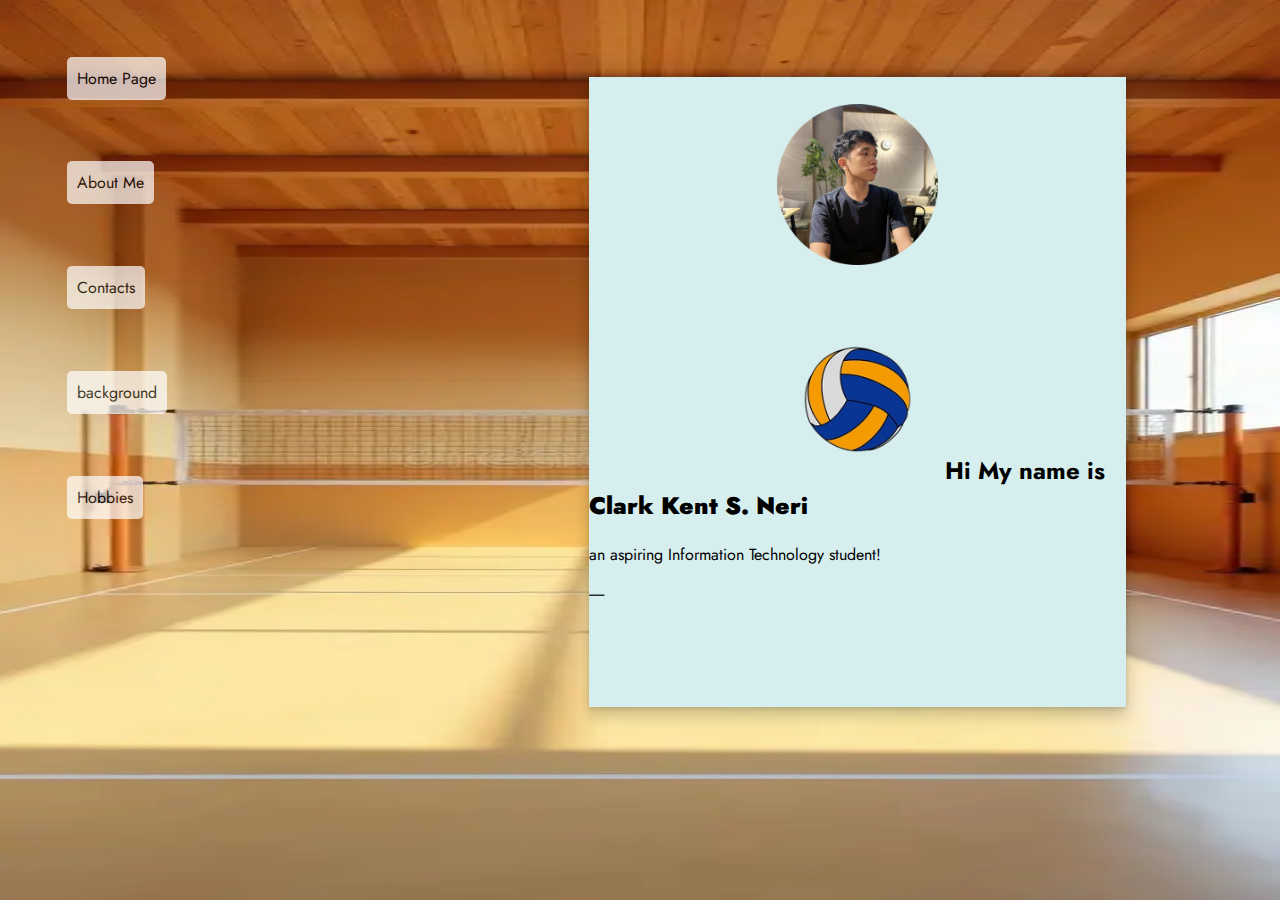
<file: Portfolio/index.html>
<!DOCTYPE html>
<html lang="en">

<head>
    <meta charset="UTF-8">
    <meta name="viewport" content="width=device-width, initial-scale=1.0">
    <title>My Portfoilio</title>
    <link rel="stylesheet" href="style.css" />
    <link rel="stylesheet" href="responsive.css"/>
    <link rel="javascript" href="script.js"/>
    <link rel="preconnect" href="https://fonts.googleapis.com">
    <link rel="preconnect" href="https://fonts.gstatic.com" crossorigin>
    <link
        href="https://fonts.googleapis.com/css2?family=Jost:ital,wght@0,100..900;1,100..900&family=Plus+Jakarta+Sans:ital,wght@0,200..800;1,200..800&display=swap"
        rel="stylesheet">

</head>

<body>

    <div class="container">
        <div class="sidebar">

            <div> <a href="index.html">Home Page</a> </div>
            <div> <a href="about.html">About Me</a></div>
            <div> <a href="contacts.html">Contacts</a></div>
            <div> <a href="background.html">background</a></div>
            <div> <a href="hobbies.html">Hobbies</a></div>
        </div>

        <div class="content">
            <div class="card">
                <img src="assets/cropped_circle_image (1).png">
                <div class="texts">
                 <h2> <img src="assets/volleyball-removebg-preview.png">  Hi My name is  <b> Clark Kent S. Neri </b></h2>
                    <p> an aspiring Information Technology student!</p>
                    <p id="mayang">  ----- </p>

                </div>
            </div>
        </div>




    </div>









</body>

</html>
</file>
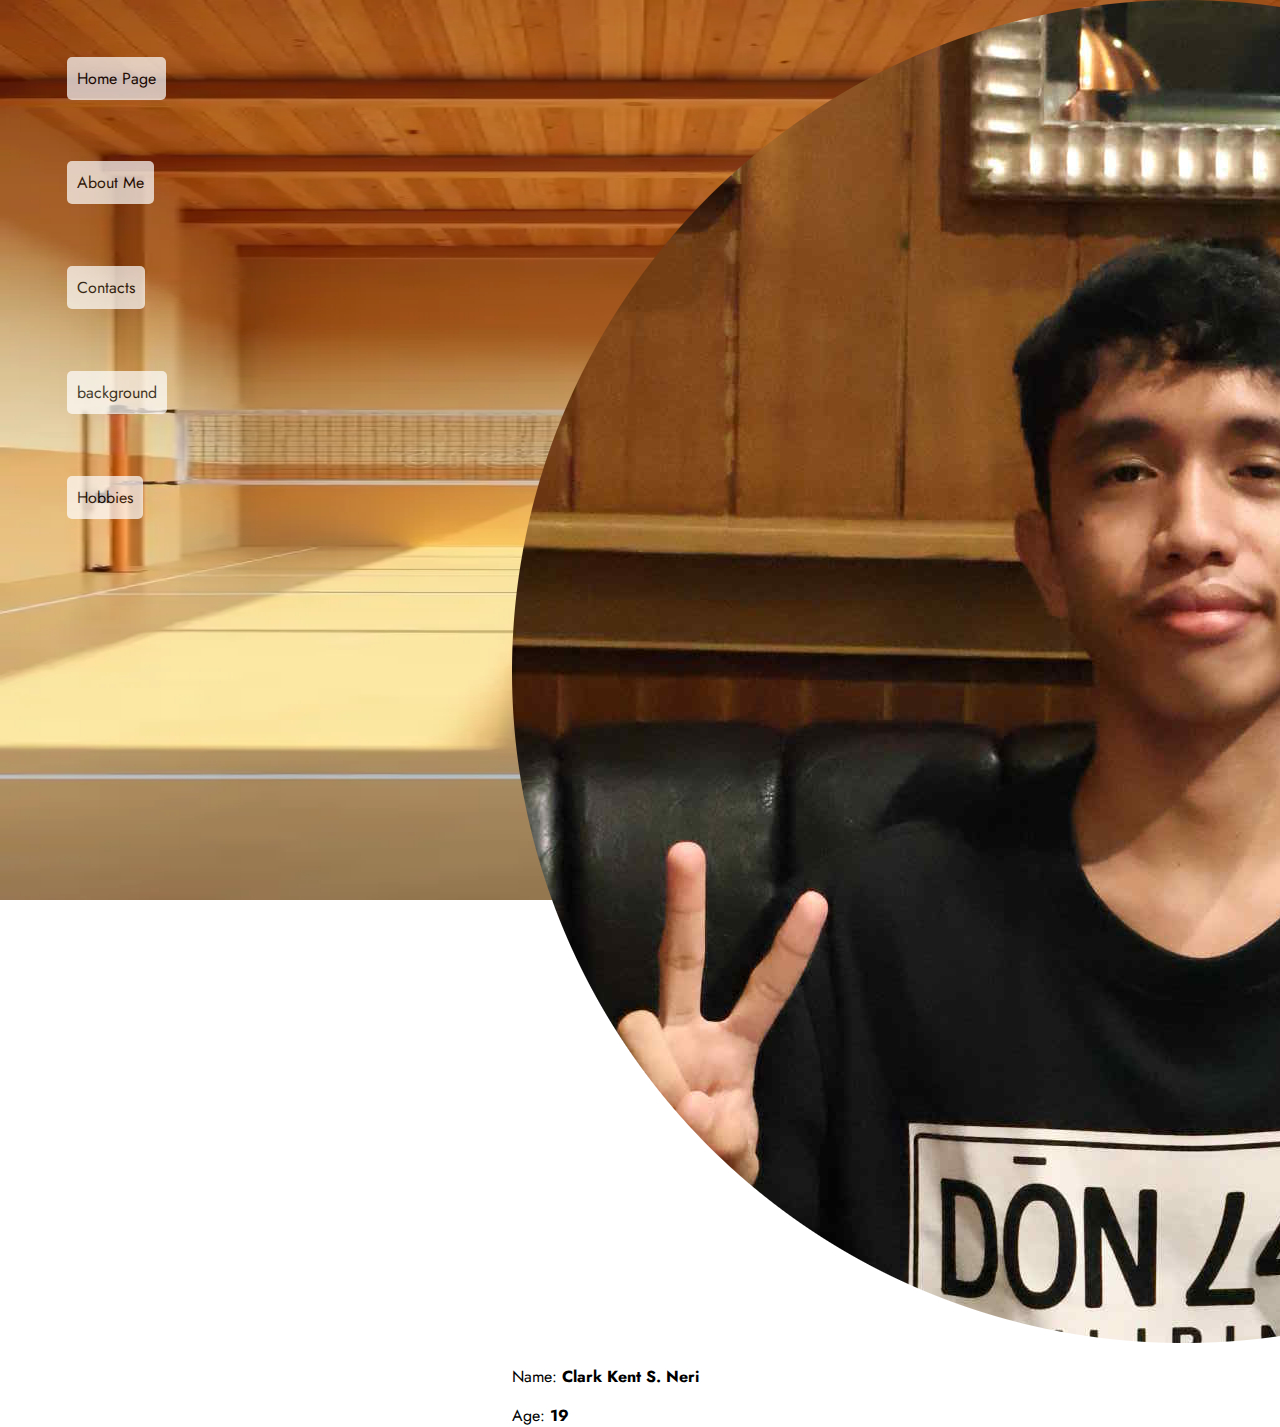
<file: Portfolio/about.html>
<!DOCTYPE html>
<html lang="en">

<head>
    <meta charset="UTF-8">
    <meta name="viewport" content="width=device-width, initial-scale=1.0">
    <title>My Portfoilio</title>
    <link rel="stylesheet" href="style.css" />
    <link rel="preconnect" href="https://fonts.googleapis.com">
    <link rel="preconnect" href="https://fonts.gstatic.com" crossorigin>
    <link
        href="https://fonts.googleapis.com/css2?family=Jost:ital,wght@0,100..900;1,100..900&family=Plus+Jakarta+Sans:ital,wght@0,200..800;1,200..800&display=swap"
        rel="stylesheet">

</head>

<body>

    <div class="container">
        <div class="sidebar">

            <div> <a href="index.html">Home Page</a> </div>
            <div> <a href="about.html">About Me</a></div>
            <div> <a href="index.html">Contacts</a></div>
            <div> <a href="index.html">background</a></div>
            <div> <a href="index.html">Hobbies</a></div>
        </div>

        <div class="content">

            <div class="card2">
                <div class="One">
                    <img src="assets/me.png">

                    <div class="right">
                        <p> Name: <b> Clark Kent S. Neri</b></p>
                        <p> Age: <b> 19 </b></p>



                    </div>

                </div>
            </div>

        </div>




    </div>









</body>

</html>
</file>
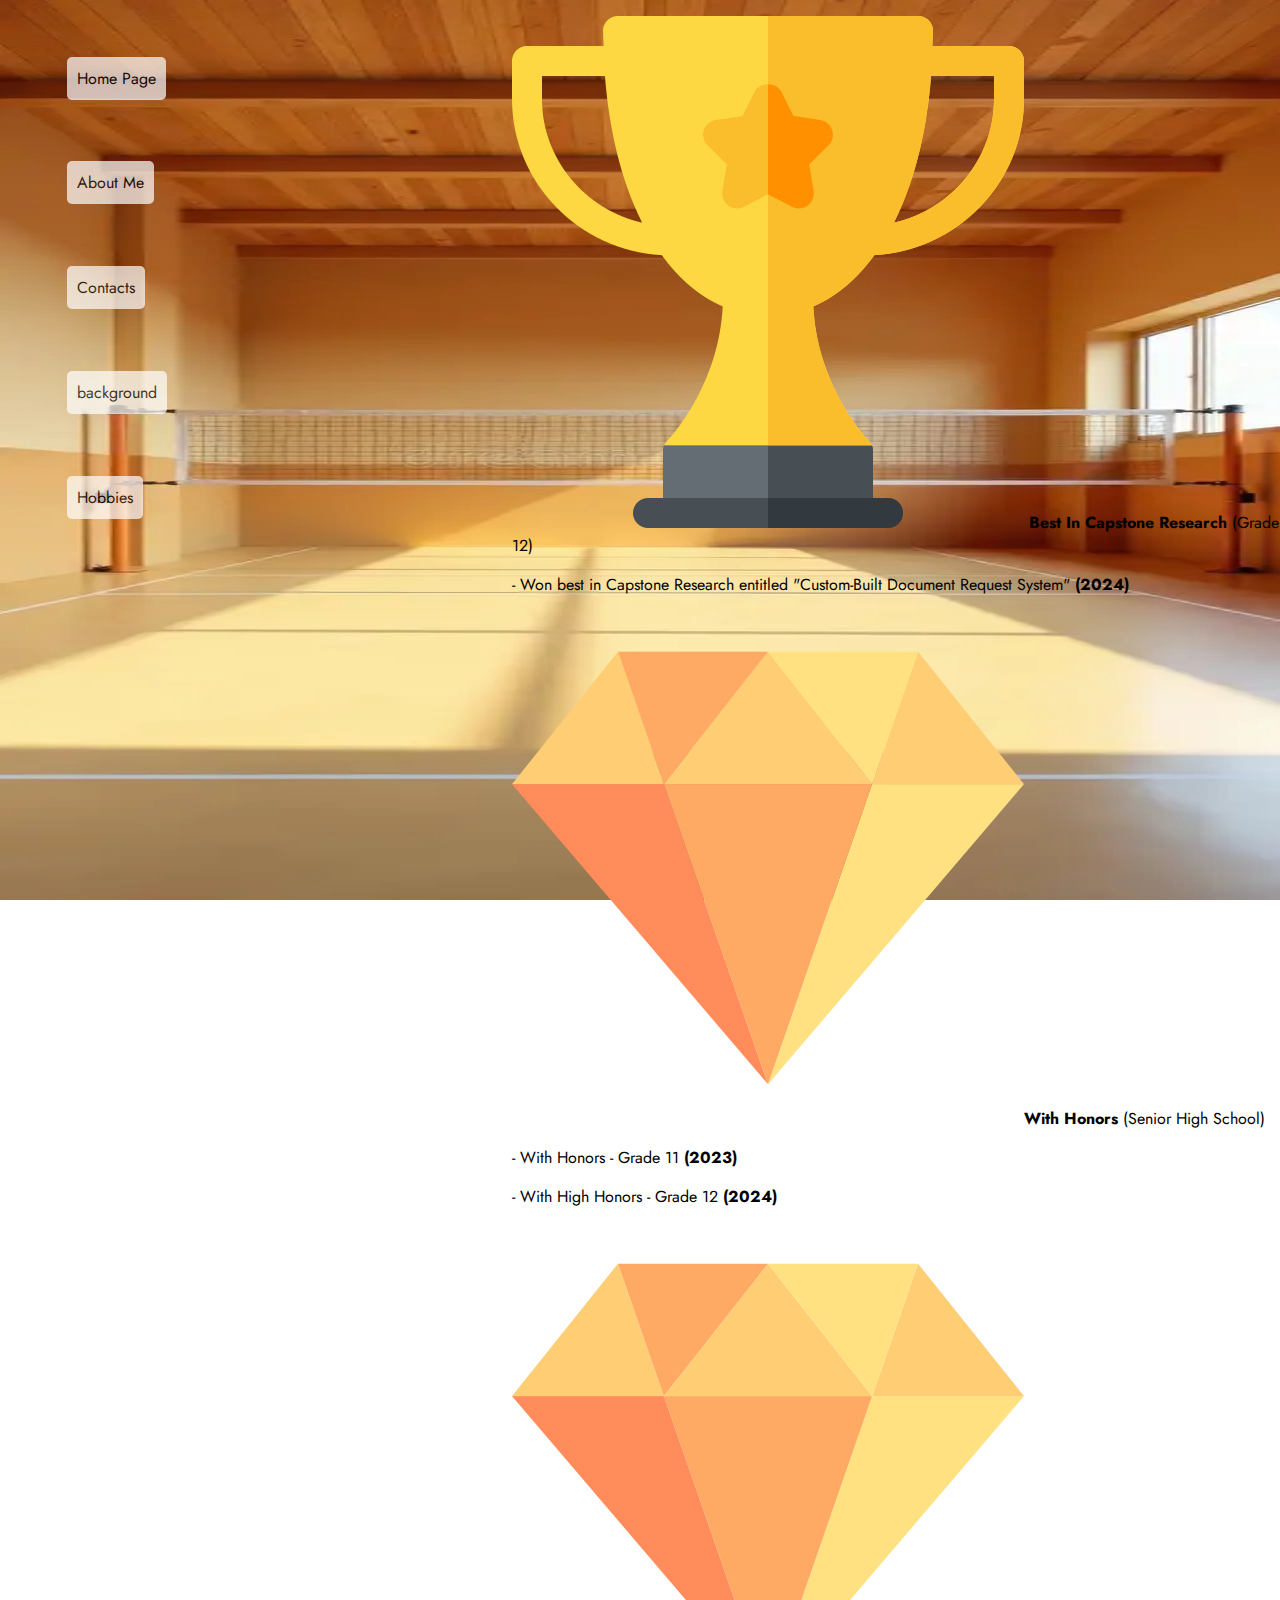
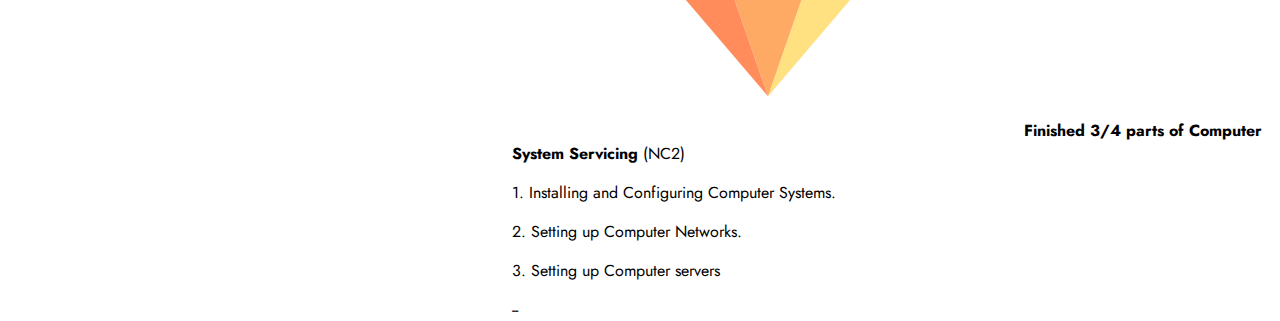
<file: Portfolio/background.html>
<!DOCTYPE html>
<html lang="en">

<head>
    <meta charset="UTF-8">
    <meta name="viewport" content="width=device-width, initial-scale=1.0">
    <title>My Portfoilio</title>
    <link rel="stylesheet" href="style.css" />
    <link rel="stylesheet" href="responsive.css" />
    <link rel="preconnect" href="https://fonts.googleapis.com">
    <link rel="preconnect" href="https://fonts.gstatic.com" crossorigin>
    <link
        href="https://fonts.googleapis.com/css2?family=Jost:ital,wght@0,100..900;1,100..900&family=Plus+Jakarta+Sans:ital,wght@0,200..800;1,200..800&display=swap"
        rel="stylesheet">

</head>

<body>

    <div class="container">
        <div class="sidebar">

            <div> <a href="index.html">Home Page</a> </div>
            <div> <a href="about.html">About Me</a></div>
            <div> <a href="contacts.html">Contacts</a></div>
            <div> <a href="background.html">background</a></div>
            <div> <a href="hobbies.html">Hobbies</a></div>
        </div>

        <div class="content">

            <div class="card4">

                <div class="block1">
                    <p><img src="assets/trophy.png"> <b>Best In Capstone Research </b> (Grade 12) </p>
                    <p id="text"> - Won best in Capstone Research entitled "Custom-Built Document Request System"
                        <b>(2024)</b></p>

                </div>
                <div class="block2">

                    <p><img src="assets/diamond.png"><b>With Honors</b> (Senior High School)</p>
                    <p>- With Honors - Grade 11 <b>(2023)</b> </p>
                    <p>- With High Honors - Grade 12 <b>(2024)</b></p>

                </div>

                <div class="block3">
                    <p><img src="assets/diamond.png"><b>Finished 3/4 parts of Computer System Servicing </b> (NC2) </p>
                    <p>1. Installing and Configuring Computer Systems. </p>
                    <p> 2. Setting up Computer Networks. </p>
                    <p>3. Setting up Computer servers</p>


                </div>
                <p id="----">--</p>

            </div>

        </div>




    </div>









</body>

</html>
</file>
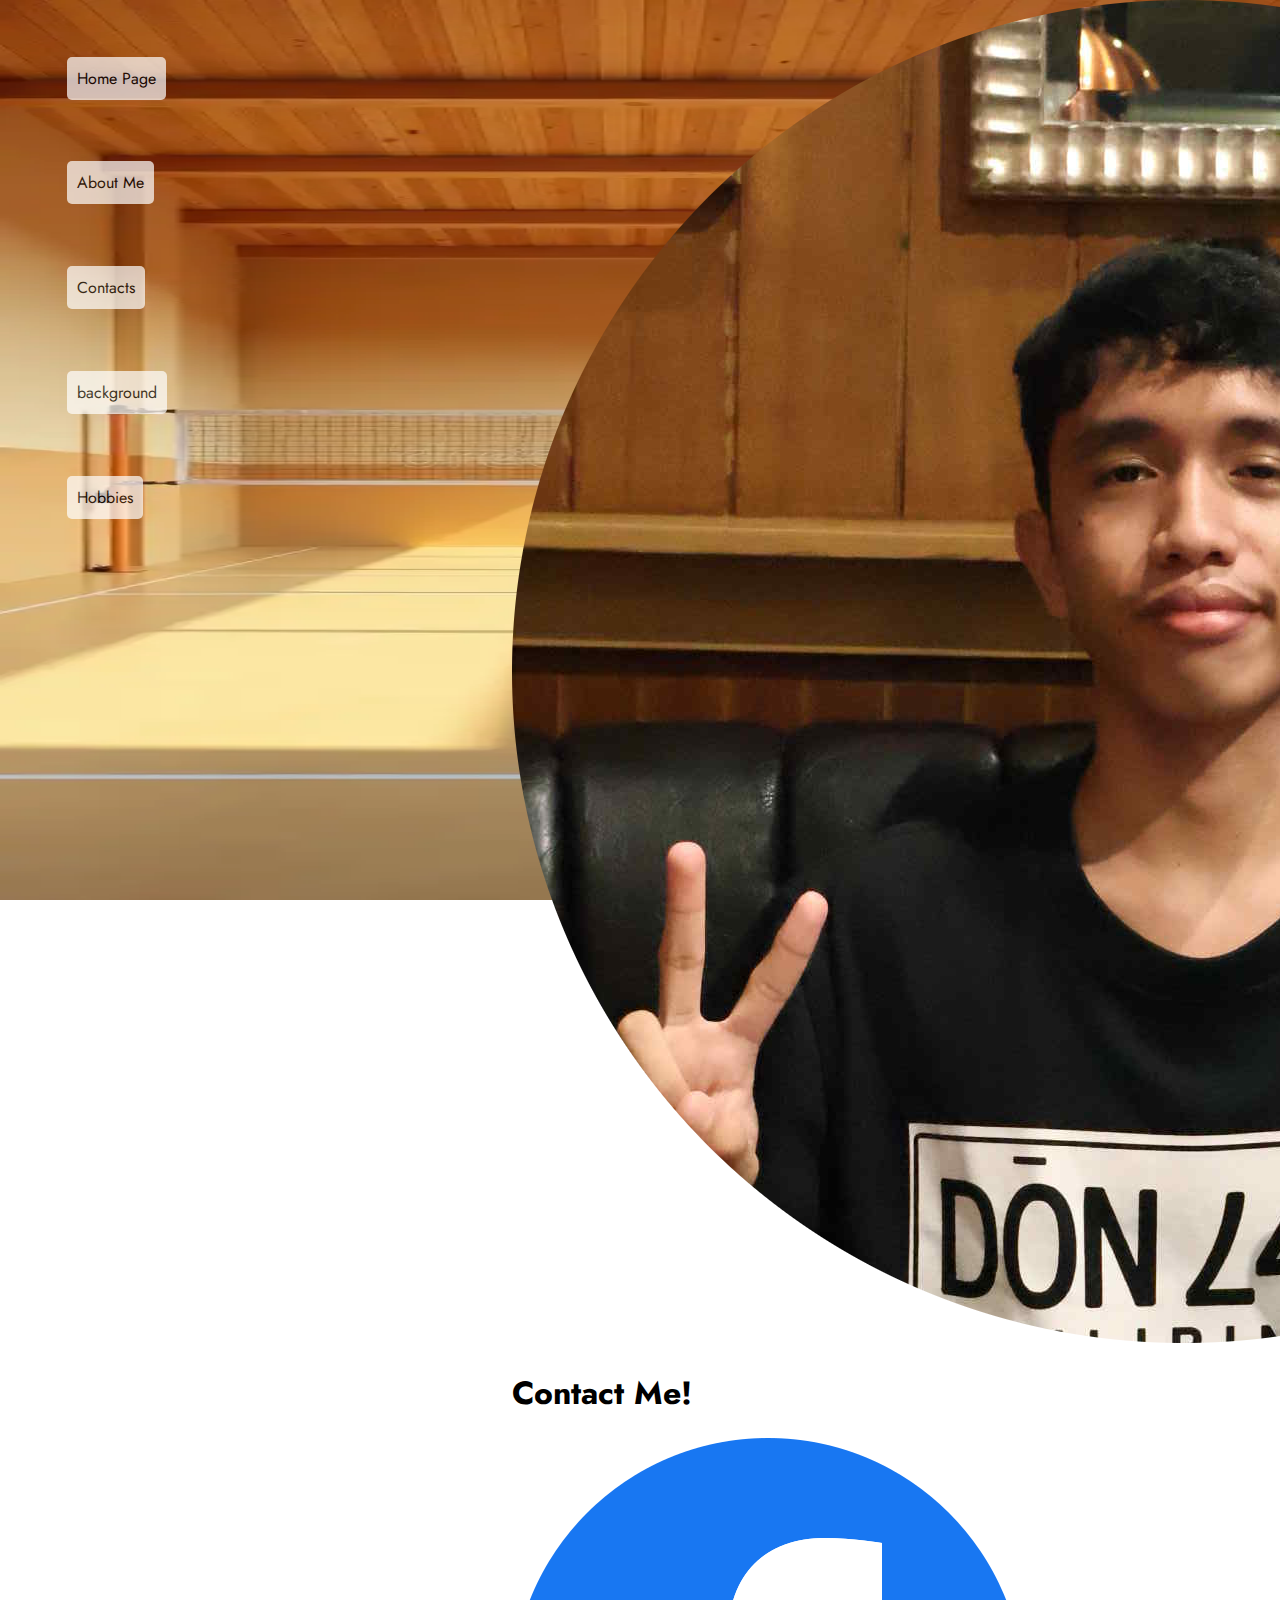
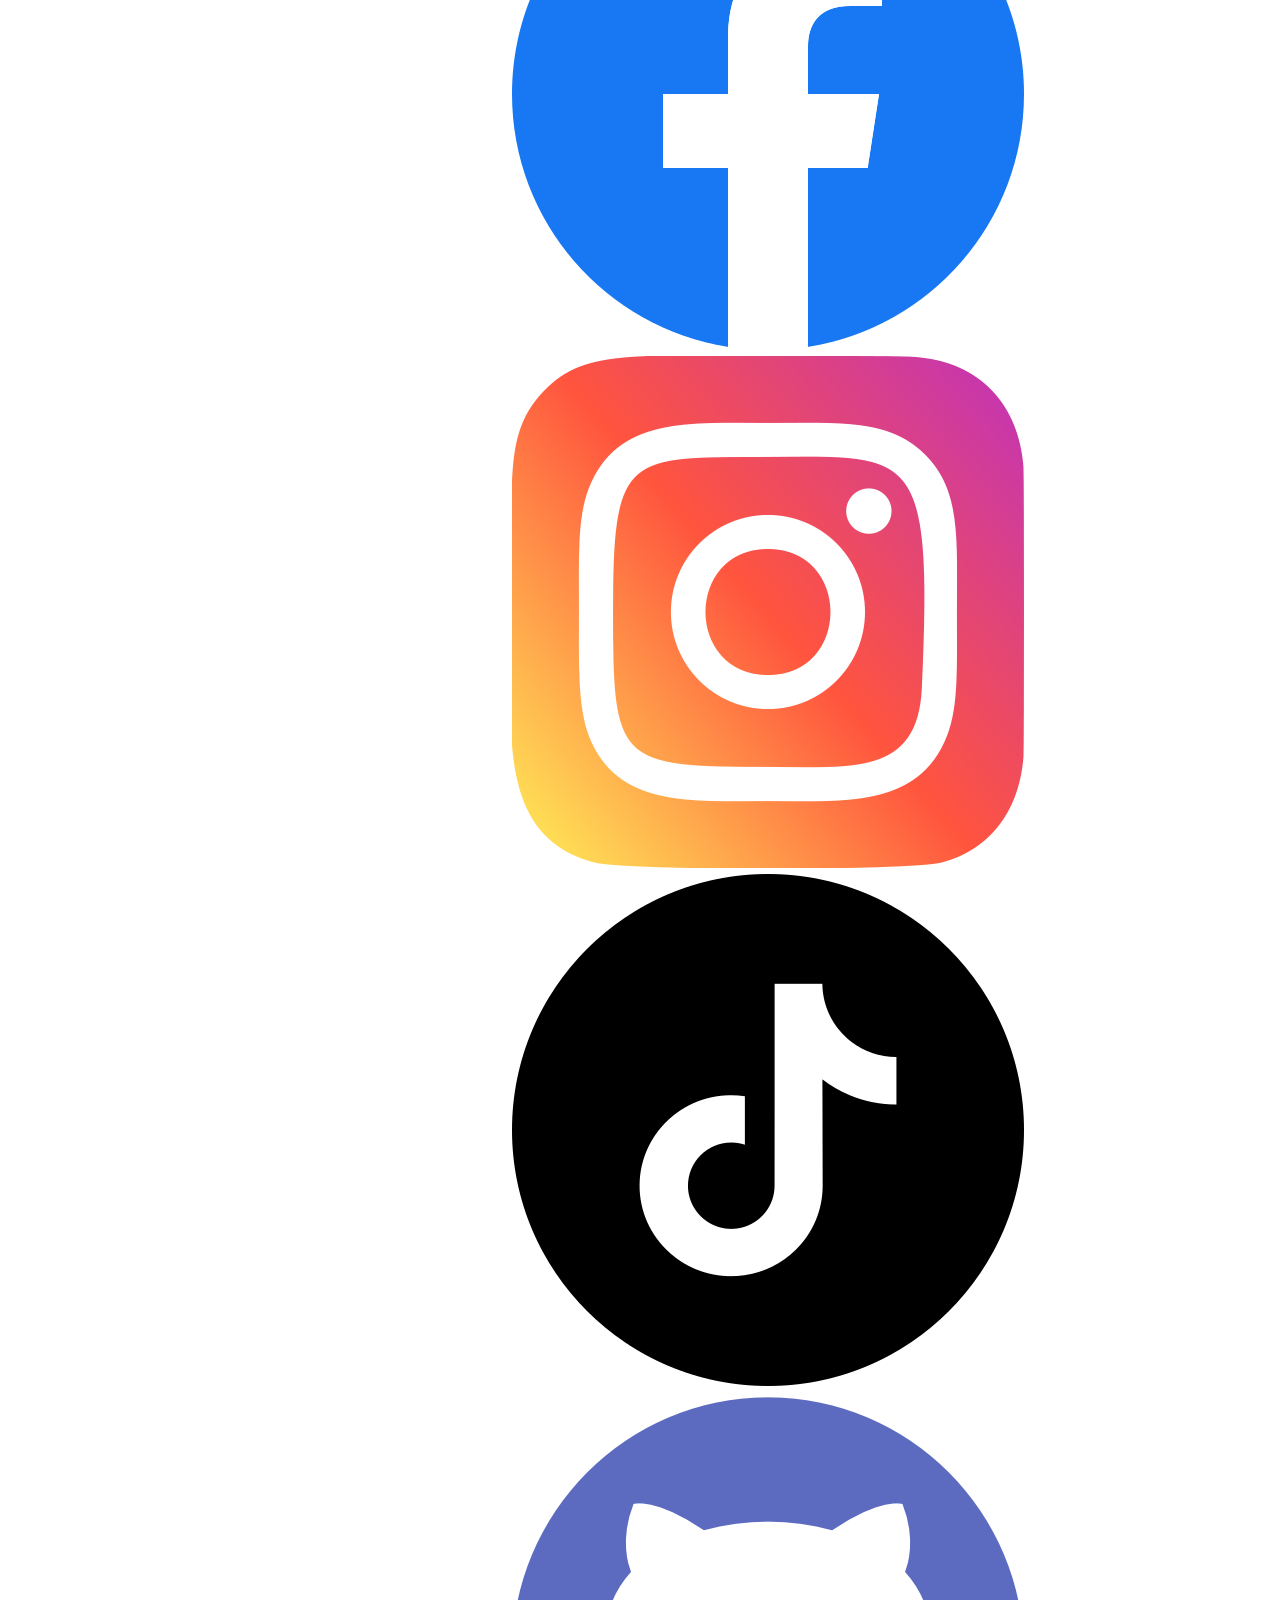
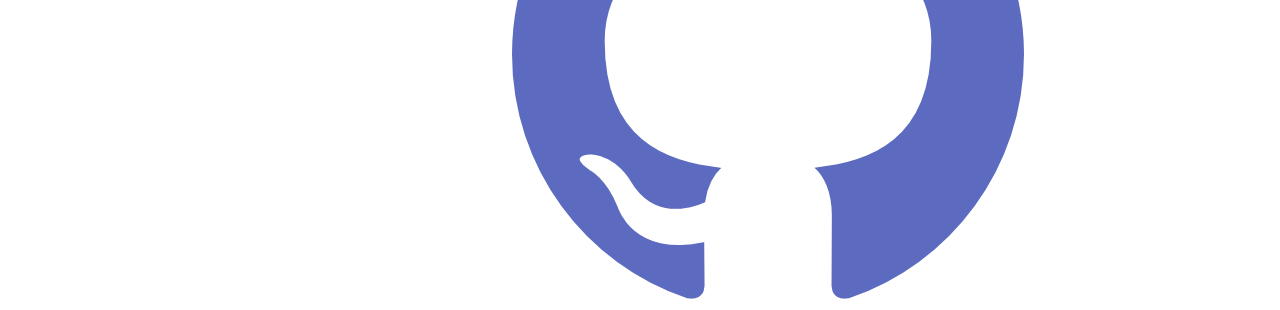
<file: Portfolio/contacts.html>
<!DOCTYPE html>
<html lang="en">

<head>
    <meta charset="UTF-8">
    <meta name="viewport" content="width=device-width, initial-scale=1.0">
    <title>My Portfoilio</title>
    <link rel="stylesheet" href="style.css" />
    <link rel="preconnect" href="https://fonts.googleapis.com">
    <link rel="preconnect" href="https://fonts.gstatic.com" crossorigin>
    <link
        href="https://fonts.googleapis.com/css2?family=Jost:ital,wght@0,100..900;1,100..900&family=Plus+Jakarta+Sans:ital,wght@0,200..800;1,200..800&display=swap"
        rel="stylesheet">

</head>

<body>

    <div class="container">
        <div class="sidebar">

            <div> <a href="index.html">Home Page</a> </div>
            <div> <a href="about.html">About Me</a></div>
            <div> <a href="index.html">Contacts</a></div>
            <div> <a href="index.html">background</a></div>
            <div> <a href="index.html">Hobbies</a></div>
        </div>

        <div class="content">
            <div class="card3">
                <img src="assets/me.png">
                <h1>Contact Me!</h1>
                <div class="icons">
                    <img src="assets/facebook.png">
                    <img src="assets/instagram.png">
                    <img src="assets/tiktok.png">
                    <img src="assets/github.png">


                </div>








            </div>



        </div>




    </div>









</body>

</html>
</file>
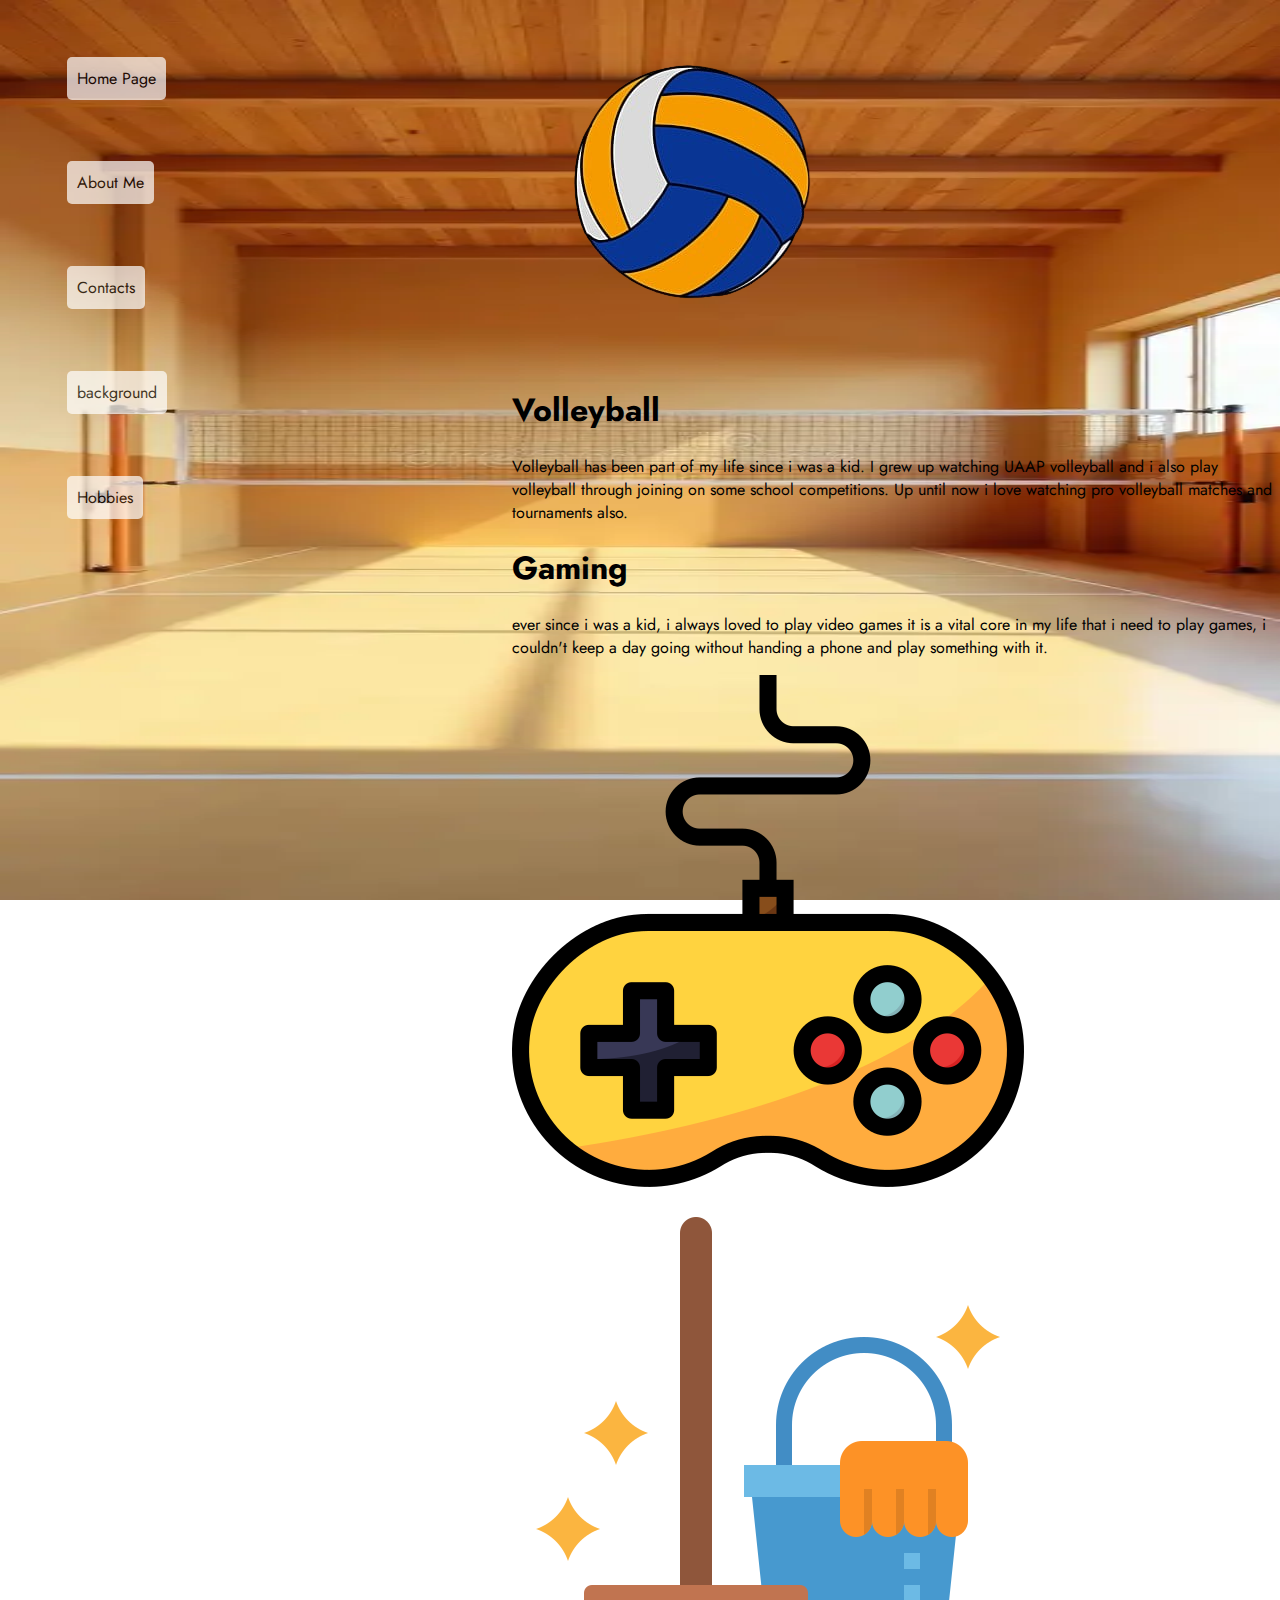
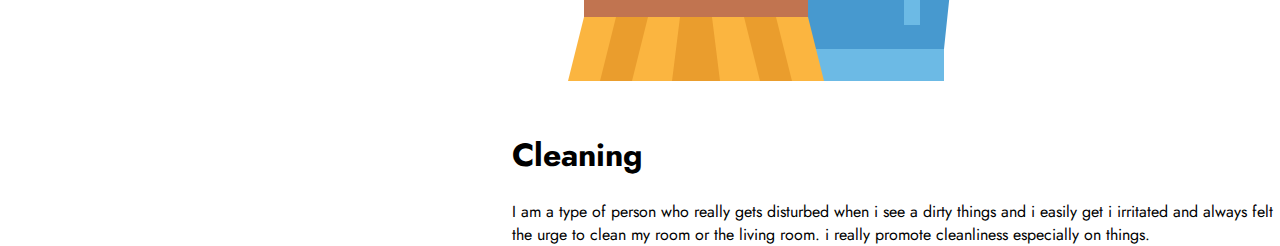
<file: Portfolio/hobbies.html>
<!DOCTYPE html>
<html lang="en">

<head>
    <meta charset="UTF-8">
    <meta name="viewport" content="width=device-width, initial-scale=1.0">
    <title>My Portfoilio</title>
    <link rel="stylesheet" href="style.css" />
    <link rel="stylesheet" href="responsive.css"/>
    <link rel="preconnect" href="https://fonts.googleapis.com">
    <link rel="preconnect" href="https://fonts.gstatic.com" crossorigin>
    <link
        href="https://fonts.googleapis.com/css2?family=Jost:ital,wght@0,100..900;1,100..900&family=Plus+Jakarta+Sans:ital,wght@0,200..800;1,200..800&display=swap"
        rel="stylesheet">

</head>

<body>

    <div class="container">
        <div class="sidebar">

            <div> <a href="index.html">Home Page</a> </div>
            <div> <a href="about.html">About Me</a></div>
            <div> <a href="contacts.html">Contacts</a></div>
            <div> <a href="background.html">background</a></div>
            <div> <a href="hobbies.html">Hobbies</a></div>
        </div>

        <div class="content">

            <div class="card5">
                <div class="block4">
                    <img src="assets/volleyball-removebg-preview.png">
                    <div class="row1">
                        <h1> Volleyball</h1>
                        <p> Volleyball has been part of my life since i was a kid. I grew up watching UAAP volleyball
                            and i also play volleyball through joining on some school competitions. Up until now i love watching
                            pro volleyball matches
                            and tournaments also.
                        </p>
                    </div>
                </div>
                <div class="block5">
                    <div class="row2">
                           
                        <div class="hu">
                            <div class="new">
                            <h1>Gaming</h1>
                            <p>ever since i was a kid, i always loved to play video games it is a vital core in my life
                                that i need to play games, i couldn't keep a day going without handing a phone and play
                                something with it.
                            </p>
                            </div>
                            <img src="assets/joystick.png">
                        </div>
                     

                    </div>


                </div>
                <div class="block6">
                    <img src="assets/household.png">
                     <div class="row3">
                        <h1>Cleaning</h1>
                        <p> I am a type of person who really gets disturbed when i see a dirty things and i easily get i
                            irritated and always felt the urge to clean my room or the living room. i really promote cleanliness
                            especially on things.
                        </p>





                     </div>






                </div>




            </div>




        </div>
    </div>









</body>

</html>
</file>
<file: Portfolio/style.css>
* {

        box-sizing: border-box;



    }


    body {


        margin: 0;
        padding: 0;
        height: 100%;
        font-family: 'Jost', 'Segoe UI', Geneva, Verdana, sans-serif;
        overflow-x: hidden;
        overflow-y: hidden;
        background: url(assets/court.webp);
        background-size: 100% 100%;
        background-repeat: no-repeat;
        background-position: center;
    }


    .container {

        display: flex;
        width: 100%;
        height: 100vh;





    }

    .sidebar {

        width: 40%;


    }

    .sidebar div {


        padding: 3%;
        margin: 10%;





    }

    .sidebar div a {

        text-decoration: none;
        color: rgb(0, 0, 0);
        background-color: white;
        opacity: 0.7;
        padding: 10px;
        border-radius: 5px;


    }


    .sidebar div a:hover {

        color: burlywood;
        background-color: rgb(221, 221, 221);
        transition: 0.3s;

    }


    .content {

        width: 60%;





    }


    .card {

        width: 70%;
        height: 70%;
        background-color: rgb(214, 238, 238);
        box-shadow:
            0 2px 4px rgba(0, 0, 0, 0.1),
            0 8px 15px rgba(0, 0, 0, 0.2);
        margin: 10%;






    }




    .container .content .card img {

        width: 30%;
        margin-left: 35%;
        margin-top: 5%;



    }
</file>
<file: Portfolio/responsive.css>
/* for index.html responsive design */
@media (max-width: 600px) {
   html body {

        width: auto;

    }

   

     .sidebar {
        display: flex;
        flex-direction: column;
        width: 30%;
        height: 100dvh;
    }
    .container .sidebar div {
        margin-top: 50%;
        width: auto;
        margin: 70% 0 0 2%;
    }
    
    .sidebar div a {
        font-size: 1rem;
    }
    .card {
         margin: 0;
         margin-top: 30%;
         width: 110%;
         height: auto;
         flex-shrink: 0;
    }
    .container .content .card img {
        width: 50%;
        margin-left: 25%;
    }
    .texts {

        font-size: 1.1rem;
    }
    .texts h2 {
        font-weight: 500;
        width: 100%;
        margin: 0;
    }
    .content .card .texts h2 img {
        max-width: 25px;
        margin: 0;
        vertical-align: middle;
    }

    #mayang {

        margin-top: 12rem;



    }
    /* for about.html responsive design */
    
  
   
    .sidebar div a {
        font-size: 1rem;
    }

    .card2 {
    
        width: 110%;
        height: auto;
        flex-shrink: 0;

    }

     .container .content .card2 .One  {

        flex-direction: column;
        
     }

     .container .content .card2 .One img {

        width: 70%;
        margin-left: 13%;
    }


       .container .content .card2 .One .right {

        margin-top: 5%;
        flex-direction: column;
        font-size: 0.9rem;
        width: auto;
    }

      .container .content .card2 .One .right p {
     
        margin: 0;
        padding: 0.2rem;
      }

    .container .content .card2 .One .right2 {

        flex-direction: column;
        font-size: 0.9rem;
        width: auto;
        margin-top: 0;
    }
     .container .content .card2 .One .right2 p {

        margin: 0;
        padding: 0.2rem;

     }
     .container .content .card2 .two {

        flex-direction: column;

    }

      .container .content .card2 .two .why {

      
        width: auto;


    }

    .why h1 {

        text-align: center;
        margin: 0;
        margin-top: 1rem;
        font-size: 1.28rem;
        margin-left: 0;
        padding: 0;

    }
    .container .content .card2 .two .why img {


        margin-top: 7%;
        margin-left: 1%;
        max-width: 15%;
        margin-right: 0;
        padding: 0;
        


    }

    .container .content .card2 .two img {

        align-self: center;
        margin: 0;
        width: 60%;



    }
   

    
   

}
</file>
